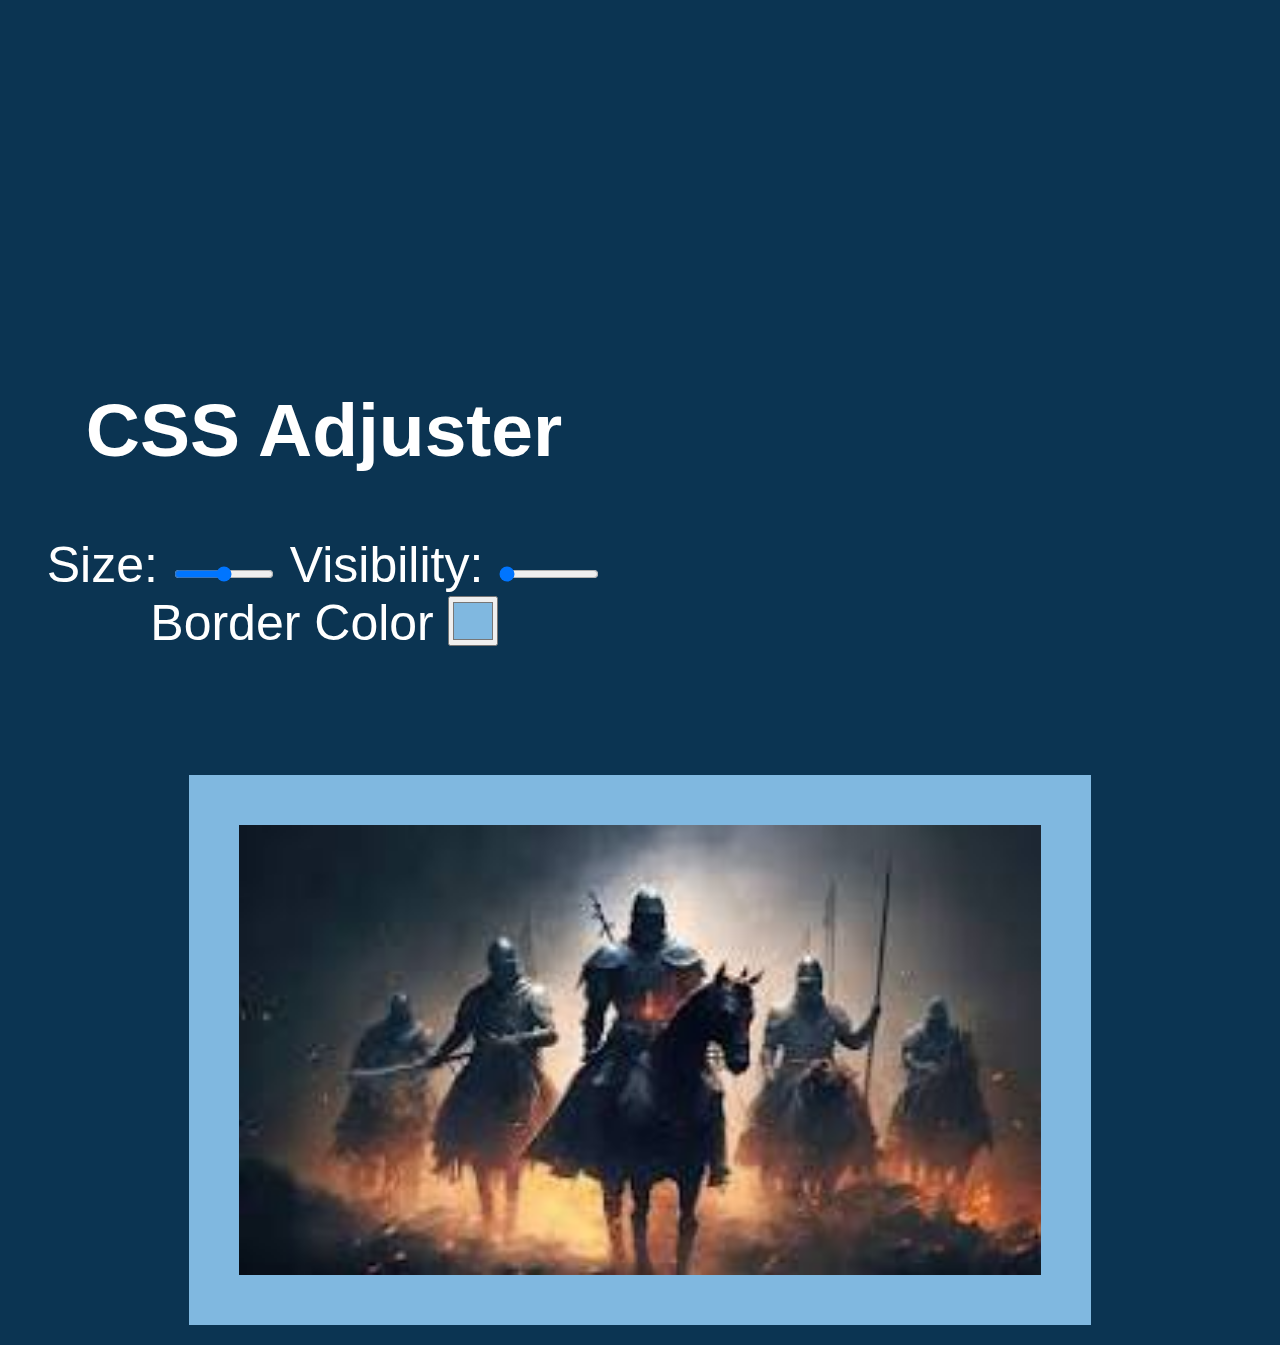
<file: Image-adjuster/index.html>
<!DOCTYPE html>
<html lang="en">
  <head>
    <meta charset="UTF-8" />
    <title>Scoped CSS Variables and JS</title>
    <link rel="stylesheet" href="style.css" />
  </head>
  <body>
    <div class="whole">
      <div class="controler controls">
        <h2>CSS Adjuster</h2>
        <label for="spacing">Size:</label>
        <input
          id="spacing"
          type="range"
          name="size"
          min="300"
          max="600"
          value="450"
          data-sizing="px"
        />
        <label for="blur">Visibility:</label>
        <input
          id="blur"
          type="range"
          name="visibility"
          min="0"
          max="25"
          value="0"
          data-sizing="px"
        />
        <label for="border">Border Color</label>
        <input id="border" type="color" name="border" value="#80b8e0" />
      </div>
      <img src="download.jpeg" />
    </div>
    <script src="script.js"></script>
  </body>
</html>
</file>
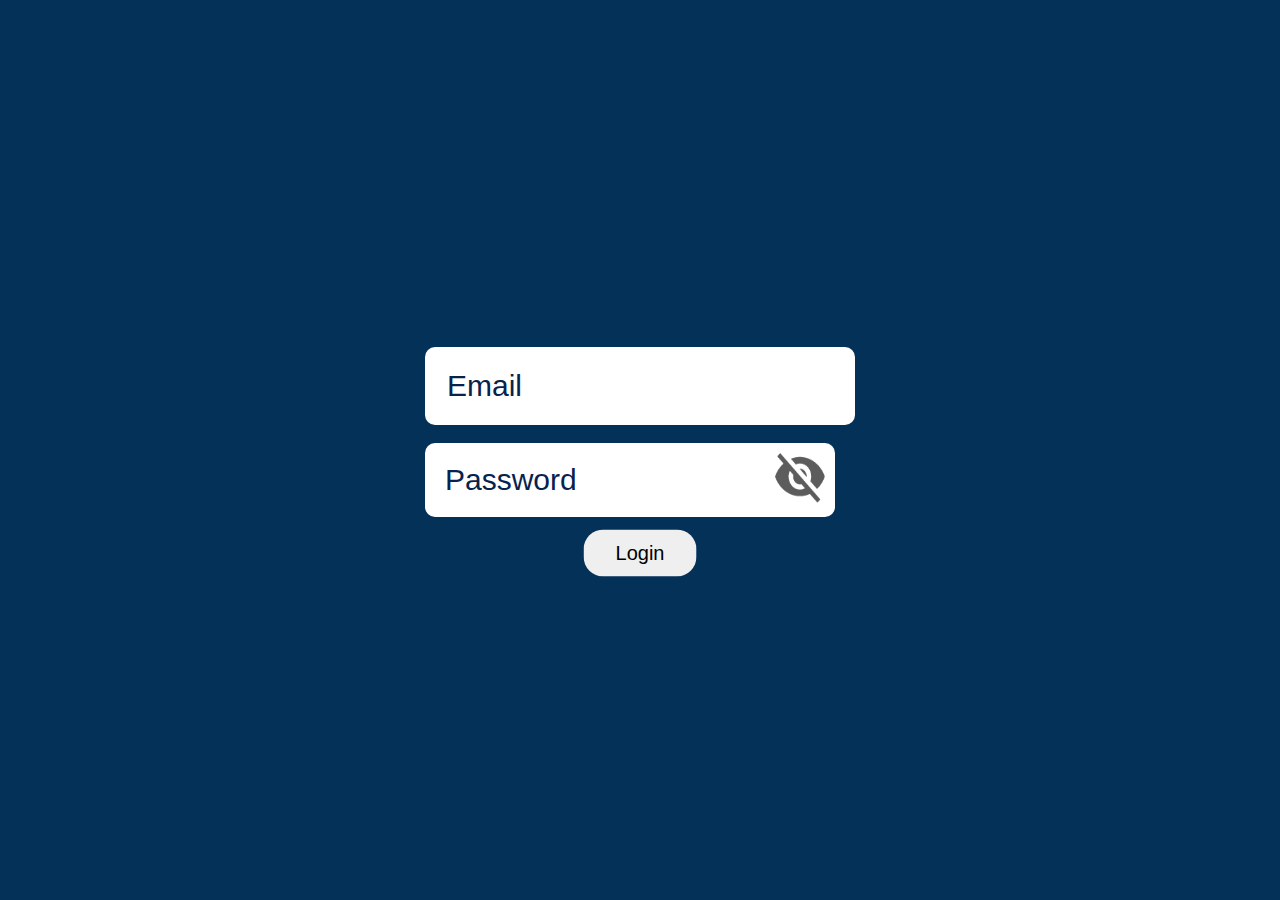
<file: Log-in-page/index.html>
<!DOCTYPE html>
<html lang="en">
<head>
    <meta charset="UTF-8">
    <meta name="viewport" content="width=device-width, initial-scale=1.0">
    <title>Login page</title>
    <link rel="stylesheet" href="style.css">
    <script src="script.js"></script>
    <script type="module" src="script.js"></script>
</head>
<body id="body">
    <div class="input-box">
        <input type="email" name="email" id="email" placeholder="Email"><br><br>
        <div class="container">
            <input type="password" placeholder="Password" id="password">
            <img src="eye-close.png" alt="Downlad image from GitHub" id="eyeIcon">
        </div>
        <br><br>
        <BUtton class="login" id="loginBtn" >Login</BUtton>
    </div>
</body>
</html>
</file>
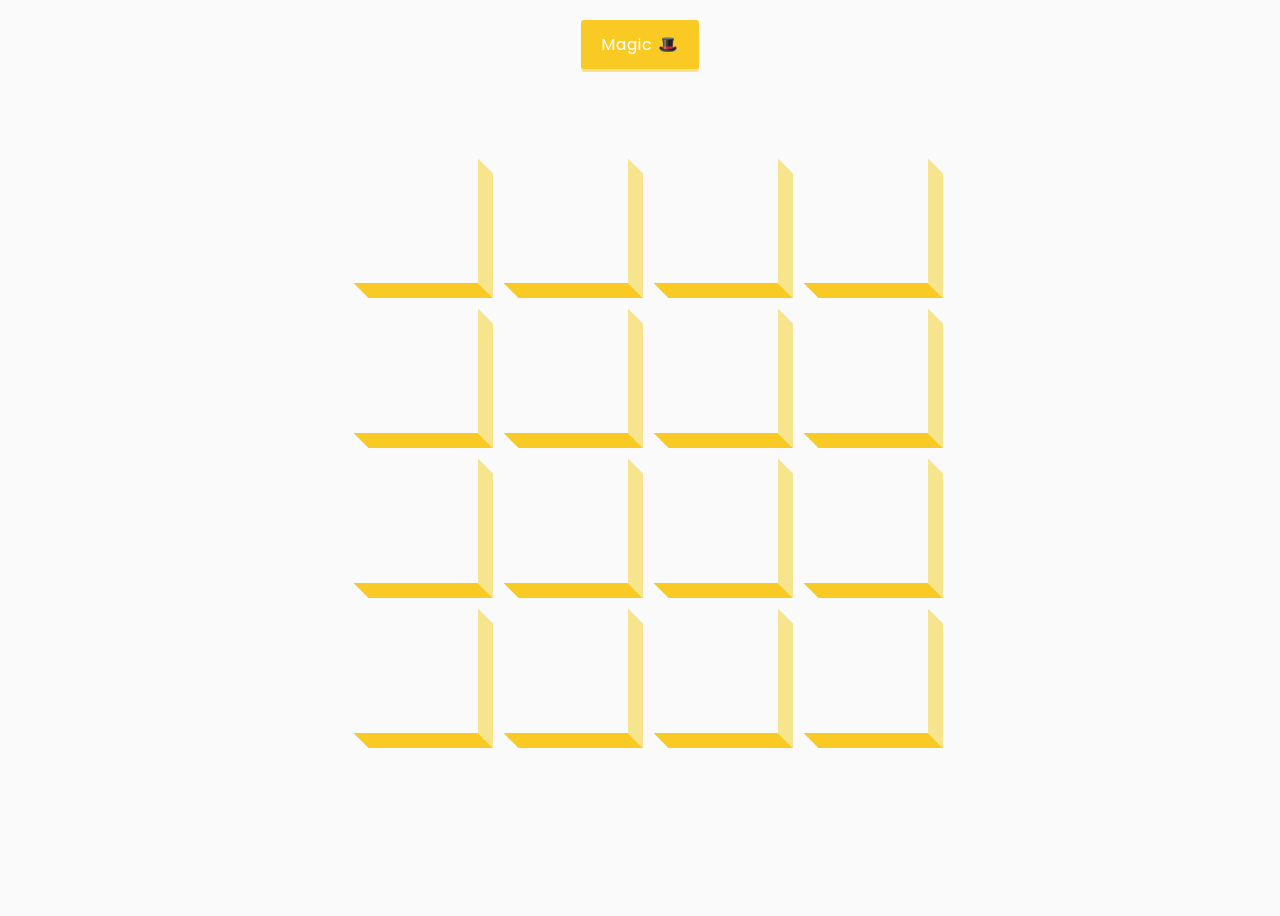
<file: Magic(box)/index.html>
<!DOCTYPE html>
<html lang="en">
  <head>
    <meta charset="UTF-8" />
    <meta name="viewport" content="width=device-width, initial-scale=1.0" />
    <link
      rel="stylesheet"
      href="https://cdnjs.cloudflare.com/ajax/libs/font-awesome/5.14.0/css/all.min.css"
      integrity="sha512-1PKOgIY59xJ8Co8+NE6FZ+LOAZKjy+KY8iq0G4B3CyeY6wYHN3yt9PW0XpSriVlkMXe40PTKnXrLnZ9+fkDaog=="
      crossorigin="anonymous"
    />
    <link rel="stylesheet" href="style.css" />
    <title>3D Boxes Background</title>
  </head>
  <body>
    <button id="btn" class="magic">Magic 🎩</button>
    <div id="boxes" class="boxes big"></div>
    <script src="script.js"></script>
  </body>
</html>
</file>
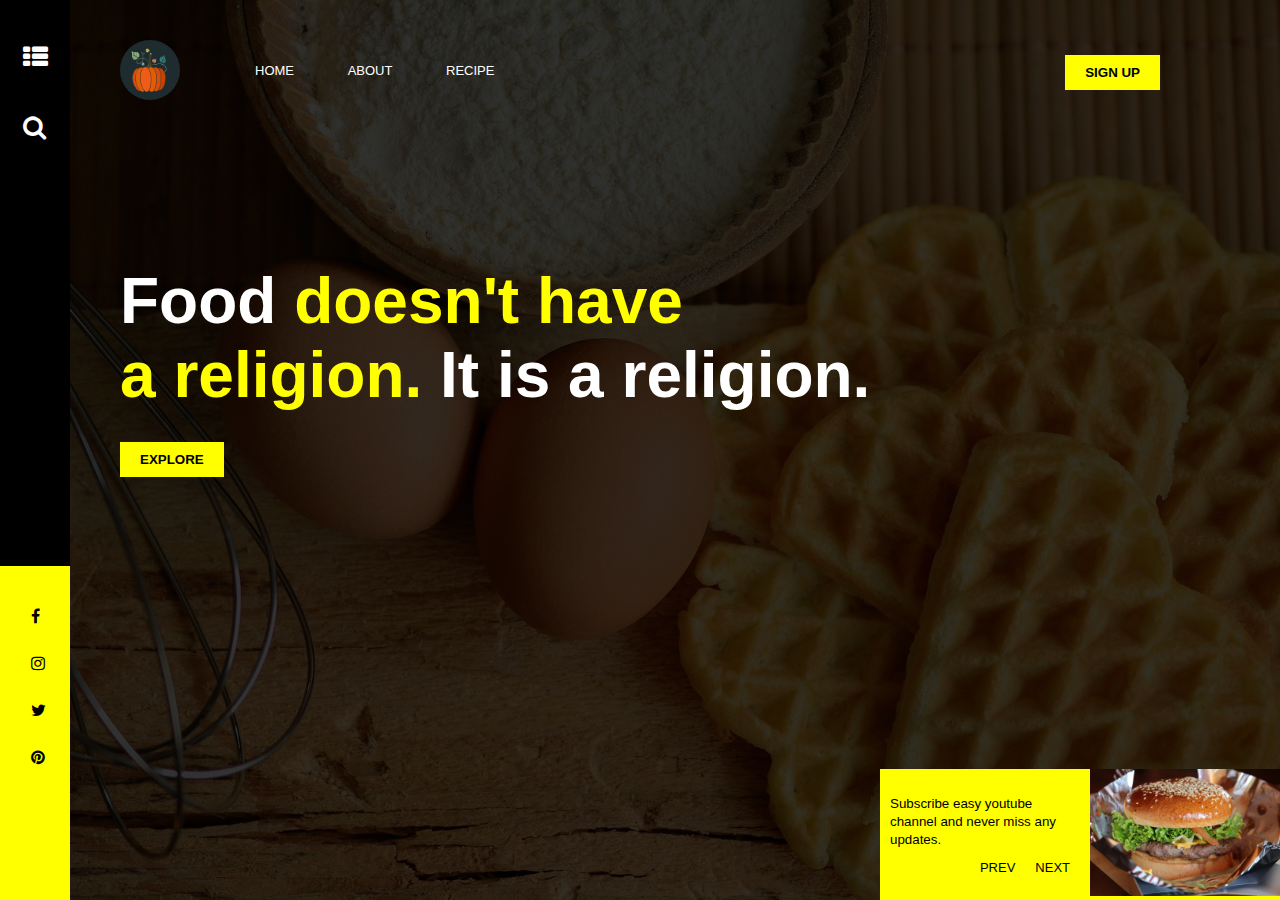
<file: Restaurant(web)/index.html>
<!DOCTYPE html>
<html lang="en">

<head>
    <meta charset="UTF-8">
    <meta name="viewport" content="width=device-width, initial-scale=1.0">
    <title>Document</title>
    <link rel="stylesheet" href="style.css">
    <link rel="stylesheet"  href="https://stackpath.bootstrapcdn.com/font-awesome/4.7.0/css/font-awesome.min.css">
</head>

<body>
    <div class="hero">
        <div class="nav-bar">
            <div class="nav-logo">
                <img src="logo.jpg" height="60" width="60">
            </div>
            <div class="nav-links" id="nav-links">
                <i class="fa fa-close" onclick="closeMenu()" ></i>
                <ul>
                    <a href="">
                        <li>HOME </li>
                    </a>
                    <a href="">
                        <li> ABOUT</li>
                    </a>
                    <a href="">
                        <li>RECIPE </li>
                    </a>
                </ul>
                <button type="button" class="btn">SIGN UP</button>
            </div>
            <i class="fa fa-bars" onclick="showMenu()" ></i>
        </div>
        <div class="banner-title">
        <h1>Food<span> doesn't have<br> a religion.</span> It is a religion.</h1>
        <button type="button" class="btn">EXPLORE</button>
        </div>
        <div class="vertical-bar">
          <div class="search-icon">
            <i class="fa fa-th-list" ></i>
            <i class="fa fa-search" ></i>
          </div>  
          <div class="social-icon">
            <i class="fa fa-facebook" ></i>
            <i class="fa fa-instagram" ></i>
            <i class="fa fa-twitter" ></i>
            <i class="fa fa-pinterest" ></i>
          </div>
        </div>
        <div class="notifications">
            <div class="contents">
                <small>Subscribe easy youtube channel and never miss any updates.
                </small>
                <p><a href="">PREV</a><a href="">NEXT</a></p>
            </div>
            <div class="notifications-img">
           <img src="notification-image.jpg" >
            </div>
        </div>
    </div>
<script>
    var show = document.getElementById("nav-links");
    function showMenu(){
        show.style.right="0";
    }
    function closeMenu(){
        show.style.right="-200px";
    }
</script>
</body>

</html>
</file>
<file: Image-adjuster/style.css>
/* Add CSS Variables */

:root {
    --border: #80b8e0;
    --size: 450px;
    --visibility: 0px;
  }
  
  img {
    height: var(--size);
    background: var(--border);
    filter: blur(var(--visibility));
    padding: 50px;
  }
  
  /*
    Misc styles, nothing to do with CSS variables
  */
  
  body {
    text-align: center;
    background: #0b3452;
    color: white;
    font-family: "helvetica neue", sans-serif;
    font-weight: 100;
    font-size: 50px;
  }
  
  .whole {
    margin-top: 25vh;
  }
  
  .controls {
    margin-bottom: 50px;
    width: 50%;
    min-width: 350px;
    min-height: 400px;
    float: left;
    margin-top: 100px;
  }
  
  input {
    width: 100px;
  }
  
  #border {
    width: 50px;
    height: 50px;
  }
  
  .image {
    margin-top: 35vh;
    position: relative;
  }
</file>
<file: Log-in-page/style.css>
/*
* Prefixed by https://autoprefixer.github.io
* PostCSS: v8.4.14,
* Autoprefixer: v10.4.7
* Browsers: last 4 version
*/

body{
    background-color: rgb(3, 49, 88);
}
.input-box{
    position: absolute;
    left: 50%;
    top: 50%;
    -webkit-transform: translate(-50%, -50%);
        -ms-transform: translate(-50%, -50%);
            transform: translate(-50%, -50%);
        }
        .input-box input{
            padding: 20px;
            font-size: 30px;
            border-radius: 10px;
            border-color: transparent;
}
.container{
    display: -webkit-box;
    display: -ms-flexbox;
    display: flex;
    -webkit-box-orient: horizontal;
    -webkit-box-direction: normal;
        -ms-flex-direction: row;
            flex-direction: row;
    cursor: pointer;
}
.container img{
    width: 50px;
    height: 50px;
    padding: 10px;
    padding-bottom: 14px;
    background-color: rgb(255, 255, 255);
    border-bottom-right-radius: 10px;
    border-top-right-radius: 10px;

}
#password {
    width: 300px;
    border: none;
    outline: none;
    color: rgb(0, 0, 0);
}
::-webkit-input-placeholder { 
    color: rgb(7, 35, 77);
    opacity: 1; 
}
::-moz-placeholder { 
    color: rgb(7, 35, 77);
    opacity: 1; 
}
:-ms-input-placeholder { 
    color: rgb(7, 35, 77);
    opacity: 1; 
}
::-ms-input-placeholder { 
    color: rgb(7, 35, 77);
    opacity: 1; 
}
::placeholder { 
    color: rgb(7, 35, 77);
    opacity: 1; 
}
.login{
    padding-left: 30px;
    padding-right: 30px;
    padding-top: 10px;
    padding-bottom: 10px;
    position: absolute;
    left: 50%;
    -webkit-transform: translate(-50%, -50%);
        -ms-transform: translate(-50%, -50%);
            transform: translate(-50%, -50%);
    font-size: 20px;
    border-radius: 20px;
    cursor: pointer;
    border-color: transparent;
}
.login:hover{
background-color: rgb(33, 106, 201);
}

#password{
    border-bottom-right-radius: 0px;
    border-top-right-radius: 0px;
   }
</file>
<file: Magic(box)/style.css>
@import url('https://fonts.googleapis.com/css2?family=Roboto:wght@400;700&display=swap');
@import url('https://fonts.googleapis.com/css2?family=Poppins&display=swap');

* {
  box-sizing: border-box;
}

body {
  background-color: #fafafa;
  font-family: 'Roboto', sans-serif;
  display: flex;
  flex-direction: column;
  align-items: center;
  justify-content: center;
  height: 100vh;
  overflow: hidden;
}

.magic {
  background-color: #f9ca24;
  color: #fff;
  font-family: 'Poppins', sans-serif;
  border: 0;
  border-radius: 3px;
  font-size: 16px;
  padding: 12px 20px;
  cursor: pointer;
  position: fixed;
  top: 20px;
  letter-spacing: 1px;
  box-shadow: 0 3px rgba(249, 202, 36, 0.5);
  z-index: 100;
}

.magic:focus {
  outline: none;
}

.magic:active {
  box-shadow: none;
  transform: translateY(2px);
}

.boxes {
  display: flex;
  flex-wrap: wrap;
  justify-content: space-around;
  height: 500px;
  width: 500px;
  position: relative;
  transition: 0.4s ease;
}

.boxes.big {
  width: 600px;
  height: 600px;
}

.boxes.big .box {
  transform: rotateZ(360deg);
}

.box {
  background-image: url('https://media.giphy.com/media/EZqwsBSPlvSda/giphy.gif');
  background-repeat: no-repeat;
  background-size: 500px 500px;
  position: relative;
  height: 125px;
  width: 125px;
  transition: 0.4s ease;
}

.box::after {
  content: '';
  background-color: #f6e58d;
  position: absolute;
  top: 8px;
  right: -15px;
  height: 100%;
  width: 15px;
  transform: skewY(45deg);
}

.box::before {
  content: '';
  background-color: #f9ca24;
  position: absolute;
  bottom: -15px;
  left: 8px;
  height: 15px;
  width: 100%;
  transform: skewX(45deg);
}
</file>
<file: Restaurant(web)/style.css>
*{
    margin:0;
    padding:0;
    font-family:sans-serif;
}
.hero{
    height:100vh;
    background-image:linear-gradient(rgb(0,0,0,0.8),rgb(0,0,0,0.8)),
    url("bg1.jpg");
    background-position:center;
    background-size:cover;
    overflow-x:hidden;
    position:relative;
}
.nav-bar{
    display:flex;
    padding:40px 120px;
    justify-content:center;
    align-items:center;
}
.nav-logo img{
    border-radius:30px;

}
.nav-links{
    flex:1;
}
.nav-links ul{
    margin-left:50px;
    display:inline;
}
.nav-links ul li{
    list-style:none;
    display:inline-block;
    padding:8px 25px;
}
.nav-links ul a{
    color:white;
    text-decoration:none;
    font-size:13px;
}
.nav-links ul li::after{
    content:"";
    width:0;
    height:2px;
    background:yellow;
    display:block;
    margin:auto;
    transition:.5s;
}
.nav-links ul li:hover::after{
    width:100%
}
.btn{
    padding: 10px 20px;
    border:0;
    background:yellow;
    font-weight:bold;
    cursor:pointer;
   
}
.nav-links .btn{
    float:right;
}
.banner-title{
margin:120px;
color:#fff;
}
.banner-title h1{
    font-size:64px;
    margin-bottom:30px;
    }
     .banner-title h1 span{
        color:yellow;
        }
  .vertical-bar{
   height:100%;
    background:#000;
    top:0;
    left:0;
    position:absolute;
    
    }
    .search-icon{
        height:60%;
        width:70px;
    }
      .search-icon .fa{
          font-size:25px;
          color:white;
          display:block;
          cursor:pointer;
          margin:45px 23px;
      }
      .social-icon {
        height:35%;
        width:70px;
        background:yellow;
       
        text-align:center;
        padding-top:27%;
        bottom:0;
        position:absolute;
    }
    .social-icon .fa{
        margin:15px 23px;
        display:block;
        padding:8px;
    }
    .notifications{
        display:flex;
        width:400px;
       
        right:0;
        bottom:0;
        position:absolute;
        background:yellow;
        align-items:center;
    }
      .contents{
          flex-basis:50%;
          padding:10px;
      }      
      
      .notifications-img{
        flex-basis:50%; 
    }  
    .notifications-img img{
       
        width:100%; 
    }  
    .contents a{
        text-decoration:none;
        color:#000;
        font-size:13px;
        margin:0 10px;
    }
    .contents p{
        text-align:right;
        margin-top:10px;
    }
     
    .nav-bar .fa{
        display:none;
    }

    @media (max-width:700px){
        .vertical-bar{
            display:none;
        }
        .banner-title{
            font-size:50px;
        }
        .notifications{
            width:100%;
        }
        .nav-bar{
           padding:10px 30px; 
        }
        .fa-bars{
            position:absolute;
            right:20px;
            top:10px;
        }
        .nav-bar .fa{
            display:block;
            color:white;
            margin:10px 25px;
            font-size:22px;
            cursor:pointer;
        }
        .nav-links{
            height:100vh;
            width:200px;
            background:#000;
            top:0;
            right:-200px;
            position:absolute;
            text-align:left;
            z-index:2;
            transition:0.5s;
        }
            .nav-links ul a{
display:block;
            }
           .nav-links .btn{
               float:none;
               margin-left:25px;
               margin-left:10px;
           } 
           .banner-title h1{
               font-size:30px;
               margin:0;
               padding:0;
           }
        
    }
</file>
